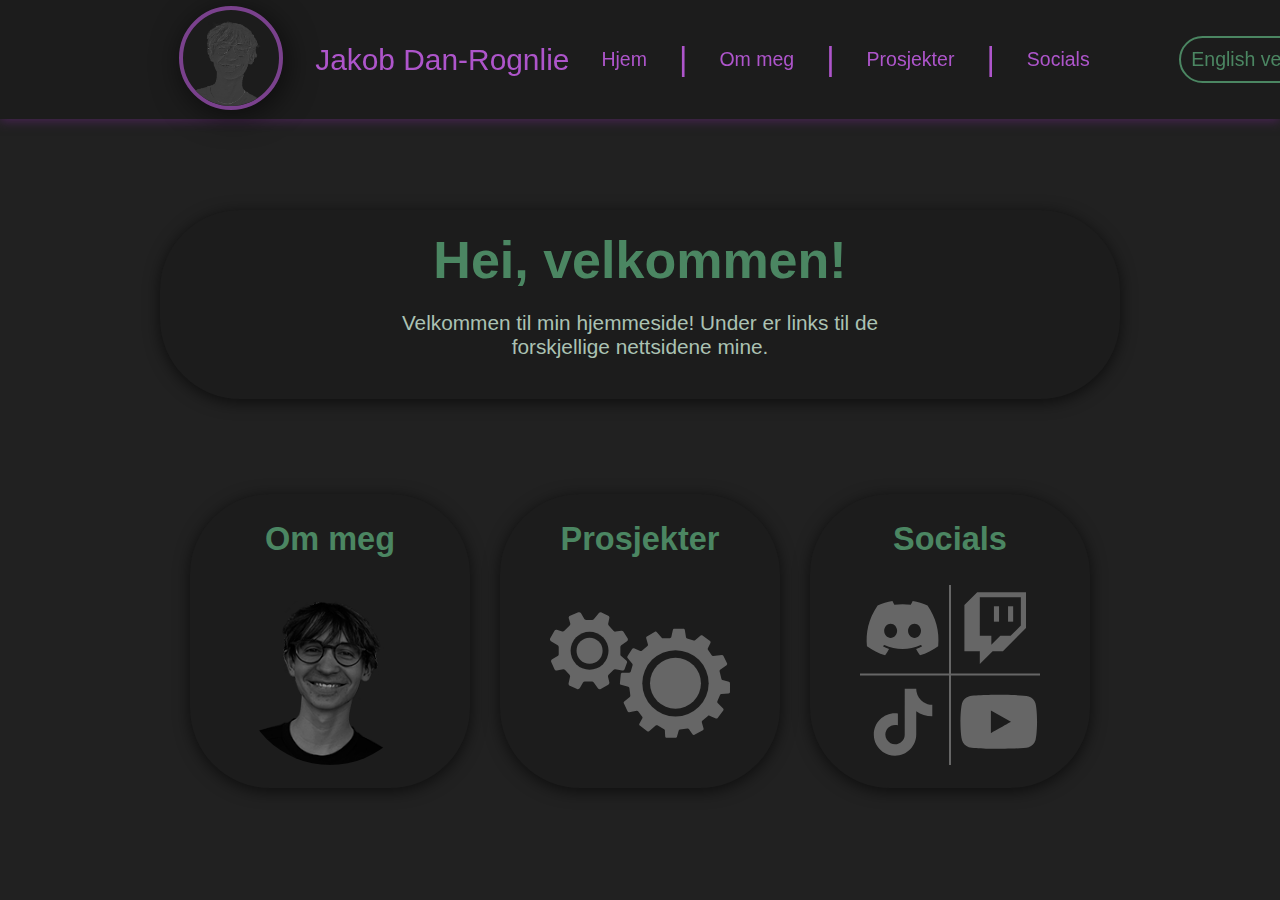
<file: index.html>
<!DOCTYPE html>
<html lang="no">

<head>
    <meta charset="UTF-8">
    <meta name="viewport" content="width=device-width, initial-scale=1.0">
    <title>Jakobs Portfolio</title>
    <link rel="stylesheet" href="style.css">
</head>

<body>

    <!-- Navigation bar with links to other websites -->
    <header class="header">

        <div class="profile-picture">
            <a href="index.html"><img src="images/Jakob_Logo_Emboss.png" alt="Profile picture"></a>
        </div>

        <div class="name"> Jakob Dan-Rognlie </div>

        <nav class="navigation">
            <a href="index.html">Hjem</a>
            <span>|</span>
            <a href="om-meg.html">Om meg</a>
            <span>|</span>
            <a href="prosjekter.html">Prosjekter</a>
            <span>|</span>
            <a href="socials.html">Socials</a>
        </nav>
        <a class="english-version" href="index-english.html">English version</a>
    </header>

    <section class="main">
        <div class="intro-container" id="intro-container-hjem">
            <div class="intro">
                <h1>Hei, velkommen!</h1>
                <p>Velkommen til min hjemmeside! Under er links til de forskjellige
                    nettsidene mine.
                </p>
            </div>
        </div>

        <div class="boxes-container">
            <div class="box">
                <h2>Om meg</h2>
                <a href="om-meg.html"><img src="images/Jakob_portrett_grayscale.png" alt="om-meg-link"></a>
            </div>
            <div class="box">
                <h2>Prosjekter</h2>
                <a href="prosjekter.html"><img class="no-radius" src="images/gears.svg" alt="placeholder-bilde"></a>
            </div>
            <div class="box">
                <h2>Socials</h2>
                <a href="socials.html"><img class="no-radius" src="images/social-logos/socials-logoer-sammen.svg" alt="placeholder-bilde"></a>
            </div>
        </div>
    </section>


</body>

</html>
</file>
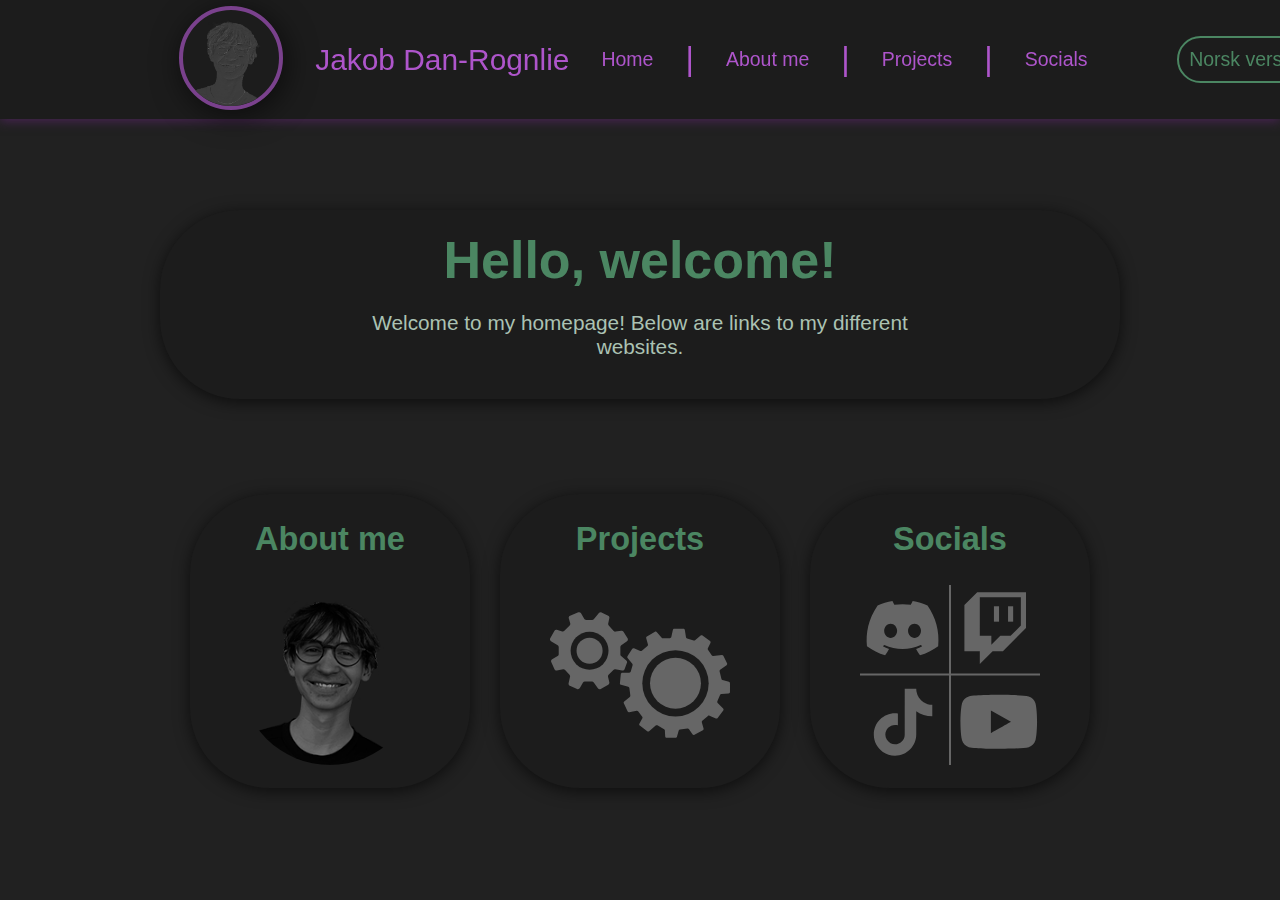
<file: index-english.html>
<!DOCTYPE html>
<html lang="no">

<head>
    <meta charset="UTF-8">
    <meta name="viewport" content="width=device-width, initial-scale=1.0">
    <title>Jakobs Portfolio</title>
    <link rel="stylesheet" href="style.css">
</head>

<body>

    <!-- Navigation bar with links to other websites -->
    <header class="header">

        <div class="profile-picture">
            <a href="index.html"><img src="images/Jakob_Logo_Emboss.png" alt="Profile picture"></a>
        </div>

        <div class="name"> Jakob Dan-Rognlie </div>

        <nav class="navigation">
            <a href="index-english.html">Home</a>
            <span>|</span>
            <a href="om-meg-english.html">About me</a>
            <span>|</span>
            <a href="prosjekter-english.html">Projects</a>
            <span>|</span>
            <a href="socials-english.html">Socials</a>
        </nav>
        <a class="english-version" href="index.html">Norsk versjon</a>
    </header>

    <section class="main">
        <div class="intro-container" id="intro-container-hjem">
            <div class="intro">
                <h1>Hello, welcome!</h1>
                <p>Welcome to my homepage! Below are links to my different
                    websites.
                </p>
            </div>
        </div>

        <div class="boxes-container">
            <div class="box">
                <h2>About me</h2>
                <a href="om-meg-english.html"><img src="images/Jakob_portrett_grayscale.png" alt="om-meg-link"></a>
            </div>
            <div class="box">
                <h2>Projects</h2>
                <a href="prosjekter-english.html"><img class="no-radius" src="images/gears.svg" alt="placeholder-bilde"></a>
            </div>
            <div class="box">
                <h2>Socials</h2>
                <a href="socials-english.html"><img class="no-radius" src="images/social-logos/socials-logoer-sammen.svg" alt="placeholder-bilde"></a>
            </div>
        </div>
    </section>


</body>

</html>
</file>
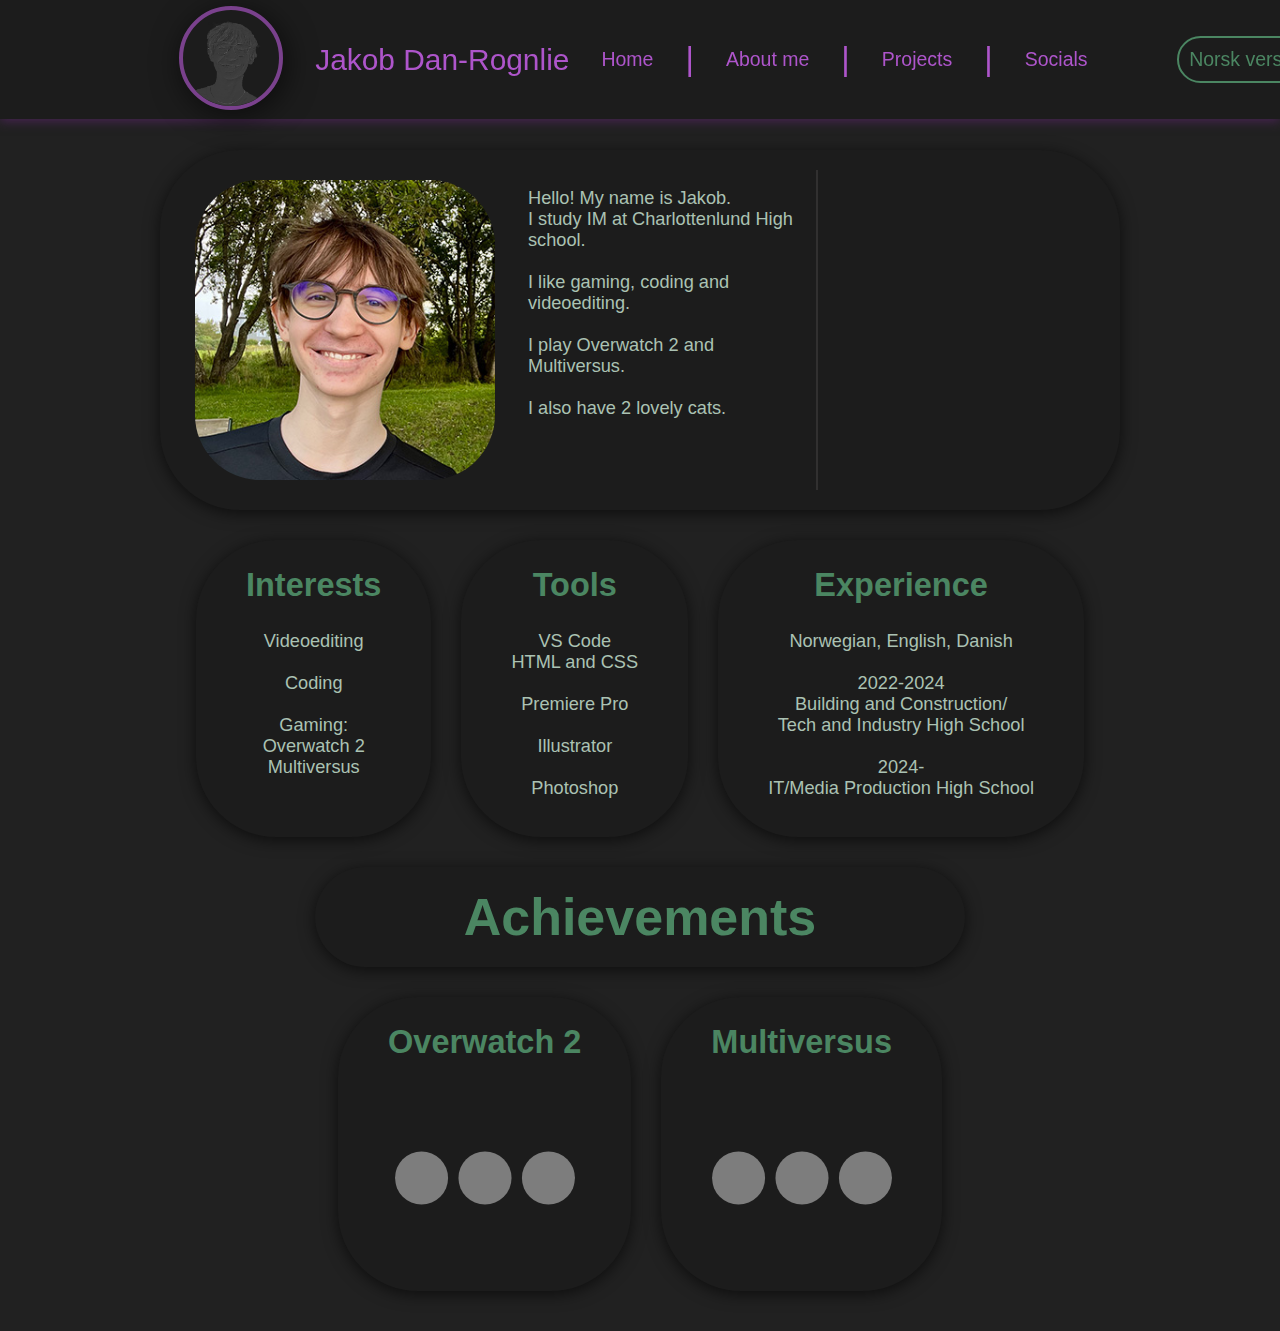
<file: om-meg-english.html>
<!DOCTYPE html>
<html lang="no">

<head>
    <meta charset="UTF-8">
    <meta name="viewport" content="width=device-width, initial-scale=1.0">
    <title>Om meg | Jakobs Portfolio</title>
    <link rel="stylesheet" href="style.css">
</head>

<body>

    <!-- Navigation bar with links to other websites -->
    <header class="header">
        <div class="profile-picture">
            <a href="index.html"><img src="images/Jakob_Logo_Emboss.png" alt="Profile picture"></a>
        </div>

        <div class="name"> Jakob Dan-Rognlie </div>

        <nav class="navigation">
            <a href="index-english.html">Home</a>
            <span>|</span>
            <a href="om-meg-english.html">About me</a>
            <span>|</span>
            <a href="prosjekter-english.html">Projects</a>
            <span>|</span>
            <a href="socials-english.html">Socials</a>
        </nav>
        <a class="english-version" href="om-meg.html">Norsk versjon</a>
    </header>
    <section class="main">
        <div class="intro-container">
            <div class="intro-ommeg">
                <div class="intro-ommeg-left">
                    <img src="images/Jakob_portrett.jpg" alt="Profile picture">
                </div>
                <div class="intro-ommeg-middle">
                    <p>Hello! My name is Jakob.<br>I study IM at
                        Charlottenlund High school.<br><br>
                        I like gaming, coding and videoediting.<br><br>
                        I play Overwatch 2 and Multiversus.<br><br>
                        I also have 2 lovely cats.
                    </p>
                </div>
                <div class="intro-ommeg-right">
                    <p>
                        
                        

                    </p>
                </div>

            </div>

        </div>

        <div class="boxes-container" id="boxes-container-ommeg">
            <div class="box" id="box-ommeg">
                <h2>Interests</h2>
                <p>Videoediting<br><br>
                    Coding<br><br>
                    Gaming:<br>
                    Overwatch 2<br>
                    Multiversus</p>
            </div>
            <div class="box" id="box-ommeg">
                <h2>Tools</h2>
                <p>VS Code<br>
                    HTML and CSS<br><br>
                    Premiere Pro<br><br>
                    Illustrator<br><br>
                    Photoshop
                </p>
            </div>
            <div class="box" id="box-ommeg">
                <h2>Experience</h2>
                <p>Norwegian, English, Danish<br><br>
                    2022-2024<br>Building and Construction/<br>Tech and Industry High School<br><br>
                    2024-<br>
                    IT/Media Production High School

                </p>
            </div>
        </div>

        <!-- Achievements section -->

        <div class="intro-container" id="intro-container-achievements">
            <div class="intro" id="intro-achievements">
                <h1>Achievements</h1>
            </div>
        </div>

        <div class="boxes-container" id="boxes-container-ommeg" id="boxes-container-achievements">
            <div class="box" id="box-ommeg" id="box-achievements">
                <h2>Overwatch 2</h2>
                <img class="overwatch-top500" src="images/Jakob_Loading_3Dots.svg" alt="placeholder-bilde">
            </div>
            <div class="box" id="box-ommeg" id="box-achievements">
                <h2>Multiversus</h2>
                <img class="multiversus-top500" src="images/Jakob_Loading_3Dots.svg" alt="placeholder-bilde">
            </div>       
        </div> 

    </section>


</body>

</html>
</file>
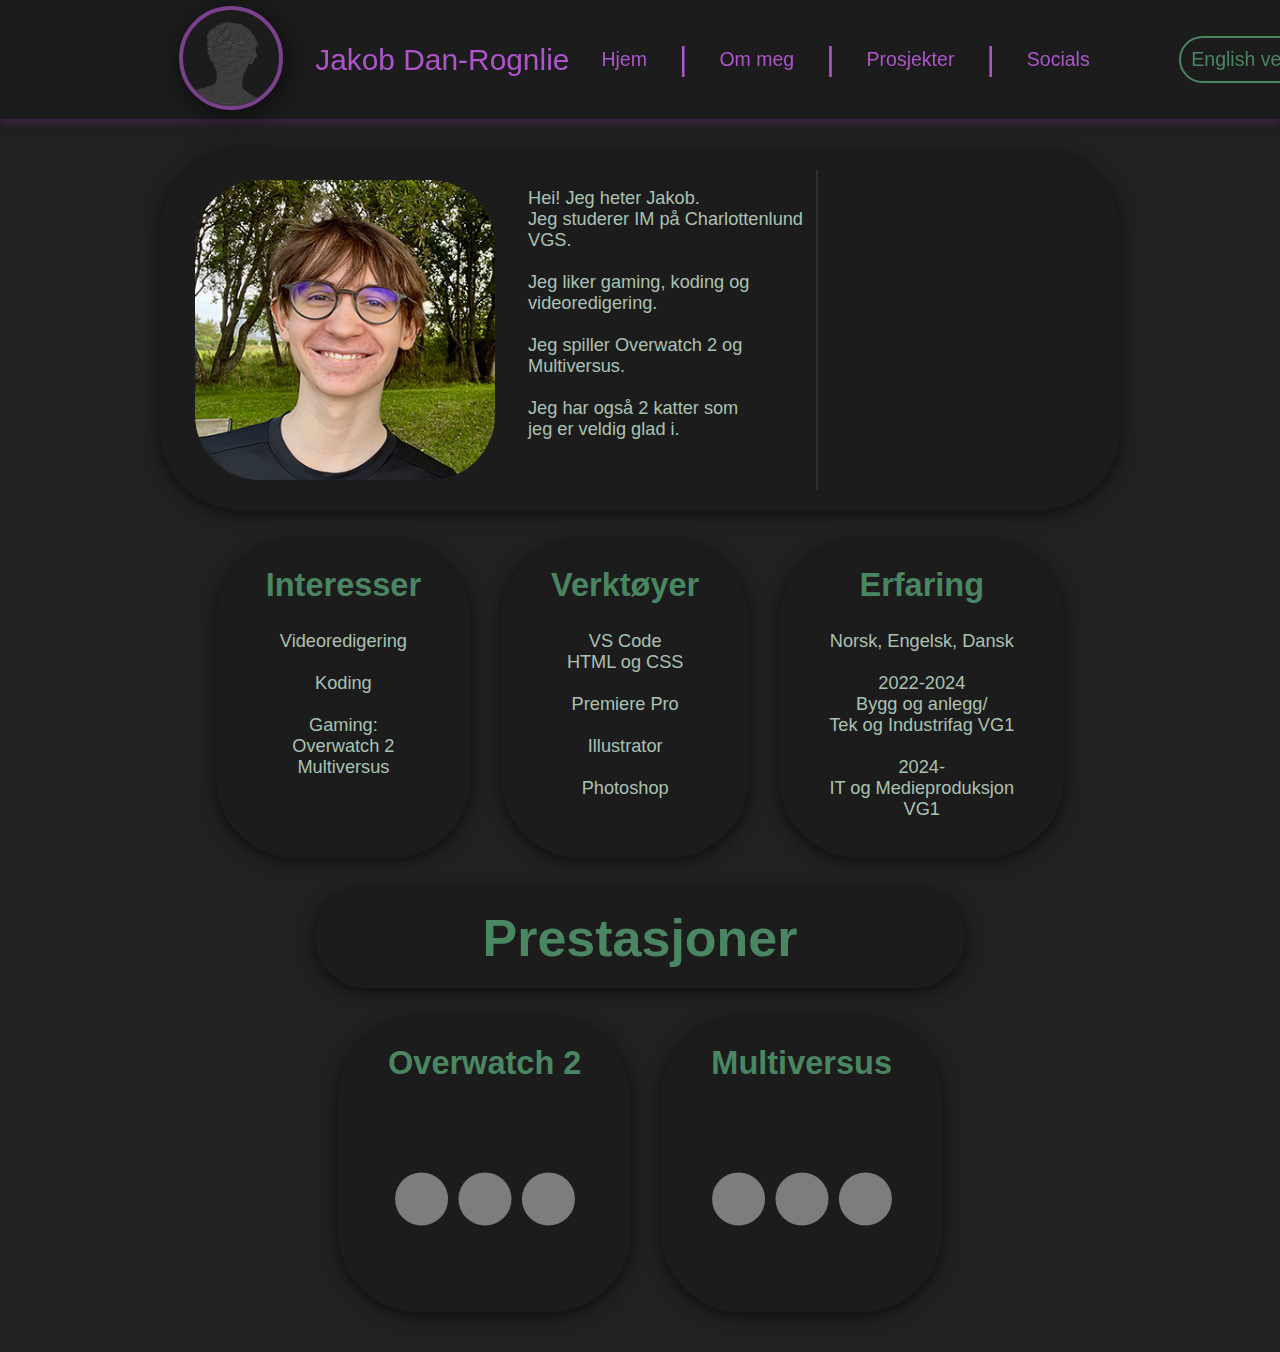
<file: om-meg.html>
<!DOCTYPE html>
<html lang="no">

<head>
    <meta charset="UTF-8">
    <meta name="viewport" content="width=device-width, initial-scale=1.0">
    <title>Om meg | Jakobs Portfolio</title>
    <link rel="stylesheet" href="style.css">
</head>

<body>

    <!-- Navigation bar with links to other websites -->
    <header class="header">
        <div class="profile-picture">
            <a href="index.html"><img src="images/Jakob_Logo_Emboss.png" alt="Profile picture"></a>
        </div>

        <div class="name"> Jakob Dan-Rognlie </div>

        <nav class="navigation">
            <a href="index.html">Hjem</a>
            <span>|</span>
            <a href="om-meg.html">Om meg</a>
            <span>|</span>
            <a href="prosjekter.html">Prosjekter</a>
            <span>|</span>
            <a href="socials.html">Socials</a>
        </nav>
        <a class="english-version" href="om-meg-english.html">English version</a>
    </header>

    <!-- About me section -->

    <section class="main">
        <div class="intro-container" id="intro-container-ommeg">
            <div class="intro-ommeg">
                <div class="intro-ommeg-left">
                    <img src="images/Jakob_portrett.jpg" alt="Profile picture">
                </div>
                <div class="intro-ommeg-middle">
                    <p>Hei! Jeg heter Jakob.<br>Jeg studerer IM på
                        Charlottenlund VGS.<br><br>
                        Jeg liker gaming, koding og videoredigering.<br><br>
                        Jeg spiller Overwatch 2 og Multiversus.<br><br>
                        Jeg har også 2 katter som<br>jeg er veldig glad i.<br>


                    </p>
                </div>
                <div class="intro-ommeg-right">
                    <p>
                        
                        

                    </p>
                </div>

            </div>

        </div>

        <!-- Information boxes section -->

        <div class="boxes-container" id="boxes-container-ommeg">
            <div class="box" id="box-ommeg">
                <h2>Interesser</h2>
                <p>Videoredigering<br><br>
                    Koding<br><br>
                    Gaming:<br>
                    Overwatch 2<br>
                    Multiversus</p>
            </div>
            <div class="box" id="box-ommeg">
                <h2>Verktøyer</h2>
                <p>VS Code<br>
                    HTML og CSS<br><br>
                    Premiere Pro<br><br>
                    Illustrator<br><br>
                    Photoshop
                </p>
            </div>
            <div class="box" id="box-ommeg">
                <h2>Erfaring</h2>
                <p>Norsk, Engelsk, Dansk<br><br>
                    2022-2024<br>Bygg og anlegg/<br>Tek og Industrifag VG1<br><br>
                    2024-<br>
                    IT og Medieproduksjon<br>
                    VG1

                </p>
            </div>
        </div>


        <!-- Achievements section -->

        <div class="intro-container" id="intro-container-achievements">
            <div class="intro" id="intro-achievements">
                <h1>Prestasjoner</h1>
            </div>
        </div>

        <div class="boxes-container" id="boxes-container-ommeg" id="boxes-container-achievements">
            <div class="box" id="box-ommeg" id="box-achievements">
                <h2>Overwatch 2</h2>
                <img class="overwatch-top500" src="images/Jakob_Loading_3Dots.svg" alt="placeholder-bilde">
            </div>
            <div class="box" id="box-ommeg" id="box-achievements">
                <h2>Multiversus</h2>
                <img class="multiversus-top500" src="images/Jakob_Loading_3Dots.svg" alt="placeholder-bilde">
            </div>       
        </div> 

    </section>


</body>

</html>
</file>
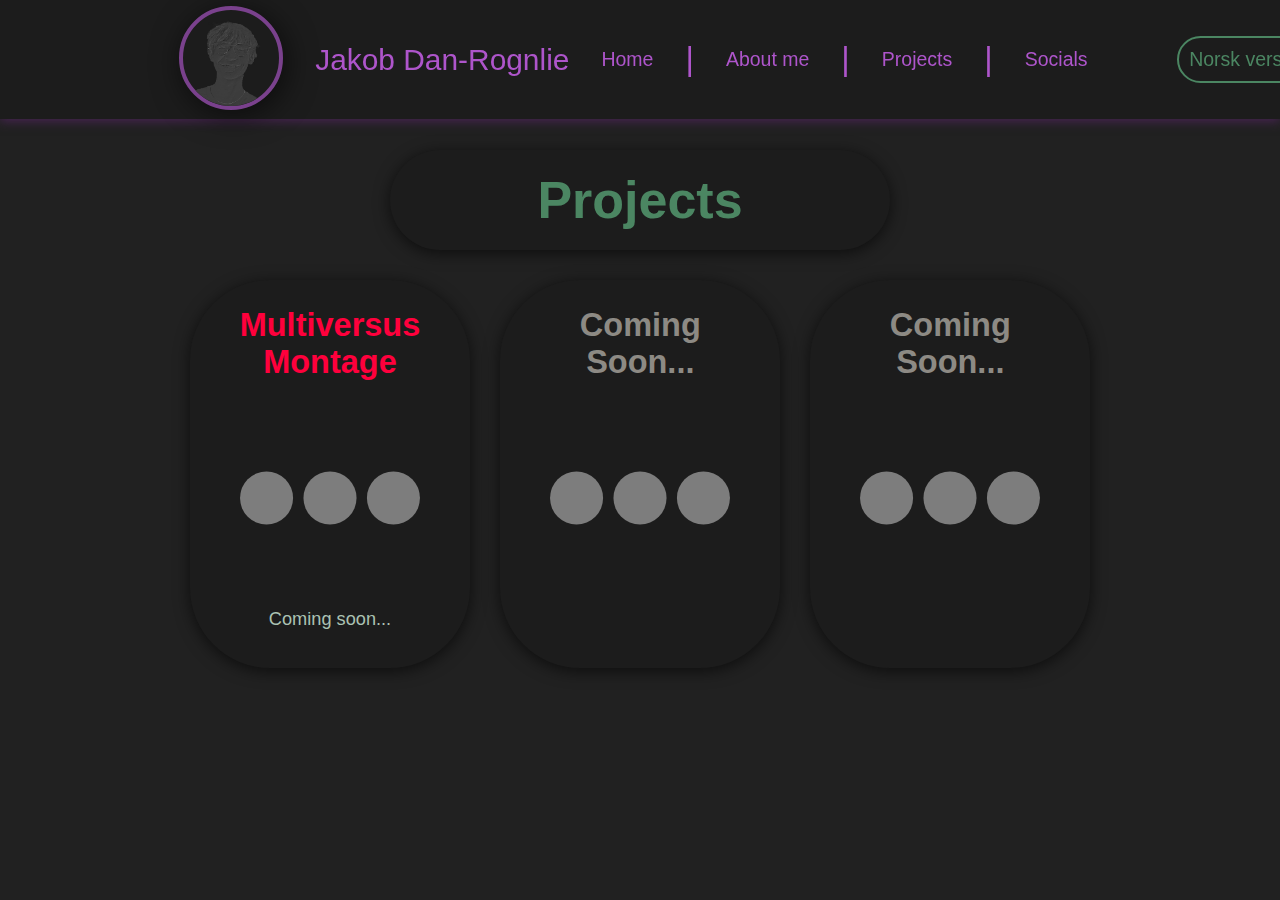
<file: prosjekter-english.html>
<!DOCTYPE html>
<html lang="no">

<head>
    <meta charset="UTF-8">
    <meta name="viewport" content="width=device-width, initial-scale=1.0">
    <title>Prosjekter | Jakobs Portfolio</title>
    <link rel="stylesheet" href="style.css">
</head>

<body>

    <!-- Navigation bar with links to other websites -->
    <header class="header">
        <div class="profile-picture">
            <a href="index.html"><img src="images/Jakob_Logo_Emboss.png" alt="Profile picture"></a>
        </div>

        <div class="name"> Jakob Dan-Rognlie </div>

        <nav class="navigation">
            <a href="index-english.html">Home</a>
            <span>|</span>
            <a href="om-meg-english.html">About me</a>
            <span>|</span>
            <a href="prosjekter-english.html">Projects</a>
            <span>|</span>
            <a href="socials-english.html">Socials</a>
        </nav>
        <a class="english-version" href="prosjekter.html">Norsk versjon</a>
    </header>

    <section class="main">
        <div class="intro-container">
            <div class="intro-prosjekter">
                <h1>Projects</h1>
            </div>
        </div>

        <div class="boxes-container">
            <div class="box">
                <h2 id="multiversus-header">Multiversus<br>Montage</h2>
                <a href="https://www.youtube.com" target="_blank"><img src="images/Jakob_Loading_3Dots.svg"
                        alt="Youtube-link"></a>
                <p id="multiversus-paragraph">Coming soon...</p>
            </div>
            <div class="box">
                <h2 id="prosjekter-placeholder-header">Coming<br>Soon...</h2>
                <img src="images/Jakob_Loading_3Dots.svg" alt="placeholder-bilde">
                <p id="prosjekter-placeholder-paragraph">&nbsp;</p>
            </div>
            <div class="box">
                <h2 id="prosjekter-placeholder-header">Coming<br>Soon...</h2>
                <img src="images/Jakob_Loading_3Dots.svg" alt="placeholder-bilde">
                <p id="prosjekter-placeholder-paragraph">&nbsp;</p>
            </div>
        </div>

    </section>

</body>

</html>
</file>
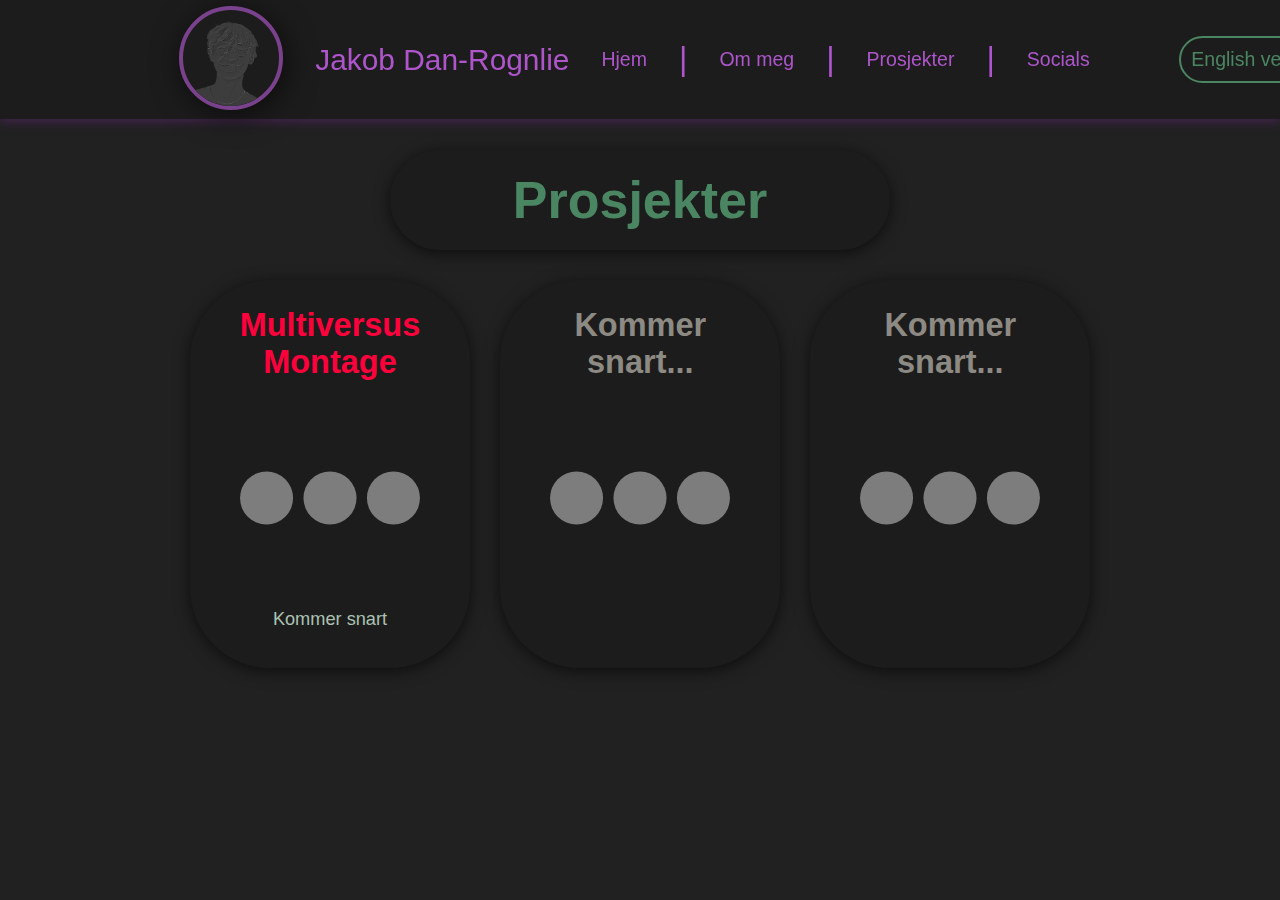
<file: prosjekter.html>
<!DOCTYPE html>
<html lang="no">

<head>
    <meta charset="UTF-8">
    <meta name="viewport" content="width=device-width, initial-scale=1.0">
    <title>Prosjekter | Jakobs Portfolio</title>
    <link rel="stylesheet" href="style.css">
</head>

<body>

    <!-- Navigation bar with links to other websites -->
    <header class="header">
        <div class="profile-picture">
            <a href="index.html"><img src="images/Jakob_Logo_Emboss.png" alt="Profile picture"></a>
        </div>

        <div class="name"> Jakob Dan-Rognlie </div>

        <nav class="navigation">
            <a href="index.html">Hjem</a>
            <span>|</span>
            <a href="om-meg.html">Om meg</a>
            <span>|</span>
            <a href="prosjekter.html">Prosjekter</a>
            <span>|</span>
            <a href="socials.html">Socials</a>
        </nav>
        <a class="english-version" href="prosjekter-english.html">English version</a>
    </header>

    <section class="main">
        <div class="intro-container">
            <div class="intro-prosjekter">
                <h1>Prosjekter</h1>
            </div>
        </div>

        <div class="boxes-container">
            <div class="box">
                <h2 id="multiversus-header">Multiversus<br>Montage</h2>
                <a href="https://www.youtube.com" target="_blank"><img src="images/Jakob_Loading_3Dots.svg"
                        alt="Youtube-link"></a>
                <p id="multiversus-paragraph">Kommer snart</p>
            </div>
            <div class="box">
                <h2 id="prosjekter-placeholder-header">Kommer<br>snart...</h2>
                <img src="images/Jakob_Loading_3Dots.svg" alt="placeholder-bilde">
                <p id="prosjekter-placeholder-paragraph">&nbsp;</p>
            </div>
            <div class="box">
                <h2 id="prosjekter-placeholder-header">Kommer<br>snart...</h2>
                <img src="images/Jakob_Loading_3Dots.svg" alt="placeholder-bilde">
                <p id="prosjekter-placeholder-paragraph">&nbsp;</p>
            </div>
        </div>

    </section>

</body>

</html>
</file>
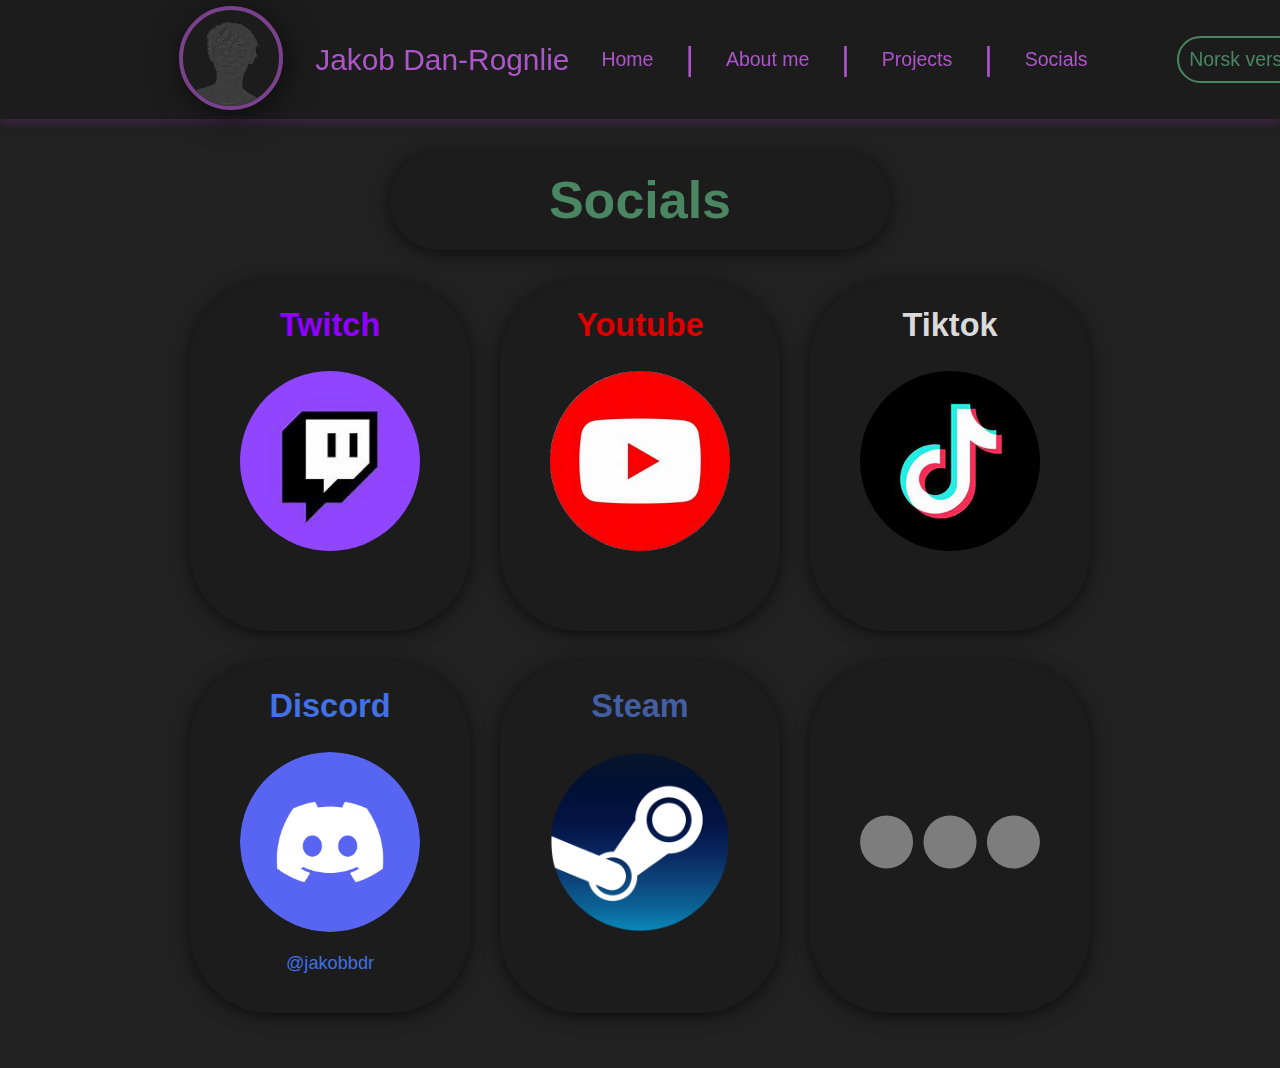
<file: socials-english.html>
<!DOCTYPE html>
<html lang="no">

<head>
    <meta charset="UTF-8">
    <meta name="viewport" content="width=device-width, initial-scale=1.0">
    <title>Socials | Jakobs Portfolio</title>
    <link rel="stylesheet" href="style.css">
</head>

<body>

    <!-- Navigation bar with links to other websites -->
    <header class="header">
        <div class="profile-picture">
            <a href="index.html"><img src="images/Jakob_Logo_Emboss.png" alt="Profile picture"></a>
        </div>

        <div class="name"> Jakob Dan-Rognlie </div>

        <nav class="navigation">
            <a href="index-english.html">Home</a>
            <span>|</span>
            <a href="om-meg-english.html">About me</a>
            <span>|</span>
            <a href="prosjekter-english.html">Projects</a>
            <span>|</span>
            <a href="socials-english.html">Socials</a>
        </nav>
        <a class="english-version" href="socials.html">Norsk versjon</a>
    </header>
    <section class="main">
        <div class="intro-container">
            <div class="intro-prosjekter">
                <h1>Socials</h1>
            </div>
        </div>

        <div class="boxes-container">
            <div class="box">
                <h2 id="twitch-header">Twitch</h2>
                <a href="https://www.twitch.tv/jakobbdr" target="_blank"><img src="images/social-logos/twitch_logo_rescaled.jpg"
                        alt="twitch-logo-link"></a>
                <p>&nbsp;</p>
            </div>
            <div class="box">
                <h2 id="youtube-header">Youtube</h2>
                <a href="https://www.youtube.com/@jakobbdrrrr" target="_blank"><img src="images/social-logos/youtube_logo_raw.png"
                        alt="youtube-logo-link"></a>
                <p>&nbsp;</p>
            </div>
            <div class="box">
                <h2 id="tiktok-header">Tiktok</h2>
                <a href="https://www.tiktok.com/@jakobbdrrrr" target="_blank"><img src="images/social-logos/tiktok_logo_resized.png"
                        alt="tiktok-logo-link"></a>
                <p>&nbsp;</p>
            </div>
        </div>

        <div class="boxes-container">
            <div class="box">
                <h2 id="discord-header">Discord</h2>
                <a href="https://discordapp.com/users/264034679290724352" target="_blank"><img
                        src="images/social-logos/discord_logo.png" alt="discord-logo"></a>
                <p id="discord-paragraph">@jakobbdr</p>
            </div>
            <div class="box">
                <h2 id="steam-header">Steam</h2>
                <a href="https://steamcommunity.com/profiles/76561198331469513/" target="_blank"><img
                        src="images/social-logos/steam_logo.png" alt="steam-logo-link"></a>
                <p id="prosjekter-placeholder-paragraph">&nbsp;</p>
            </div>
            <div class="box">
                <h2 id="prosjekter-placeholder-header">&nbsp;</h2>
                <img src="images/Jakob_Loading_3Dots.svg" alt="placeholder-bilde">
                <p>&nbsp;</p>
            </div>
        </div>

    </section>


</body>

</html>
</file>
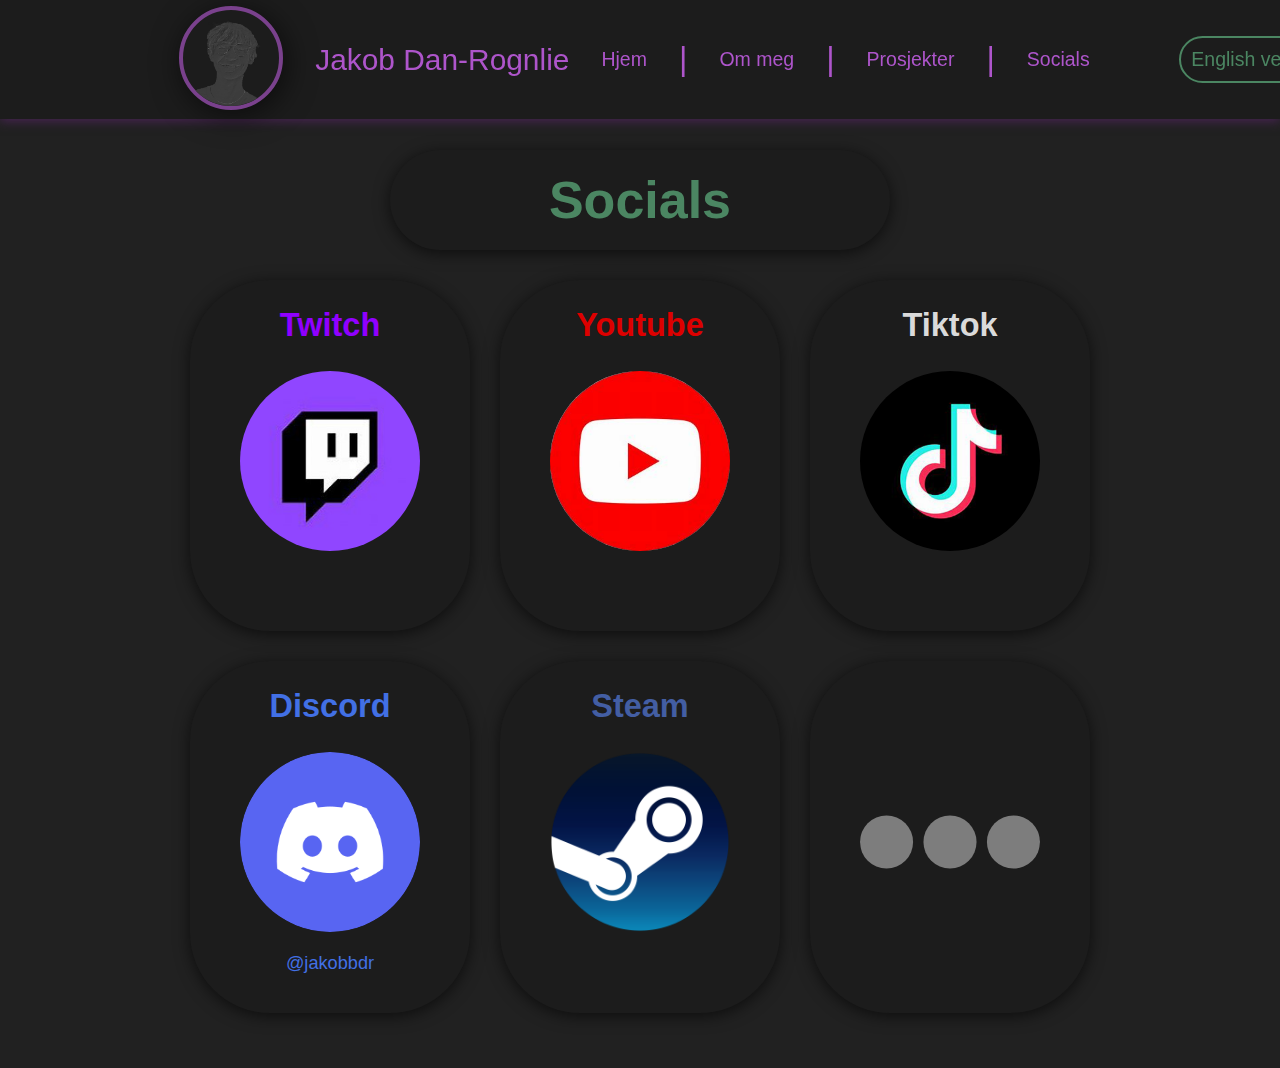
<file: socials.html>
<!DOCTYPE html>
<html lang="no">

<head>
    <meta charset="UTF-8">
    <meta name="viewport" content="width=device-width, initial-scale=1.0">
    <title>Socials | Jakobs Portfolio</title>
    <link rel="stylesheet" href="style.css">
</head>

<body>

    <!-- Navigation bar with links to other websites -->
    <header class="header">
        <div class="profile-picture">
            <a href="index.html"><img src="images/Jakob_Logo_Emboss.png" alt="Profile picture"></a>
        </div>

        <div class="name"> Jakob Dan-Rognlie </div>

        <nav class="navigation">
            <a href="index.html">Hjem</a>
            <span>|</span>
            <a href="om-meg.html">Om meg</a>
            <span>|</span>
            <a href="prosjekter.html">Prosjekter</a>
            <span>|</span>
            <a href="socials.html">Socials</a>
        </nav>
        <a class="english-version" href="socials-english.html">English version</a>
    </header>
    <section class="main">
        <div class="intro-container">
            <div class="intro-prosjekter">
                <h1>Socials</h1>
            </div>
        </div>

        <div class="boxes-container">
            <div class="box">
                <h2 id="twitch-header">Twitch</h2>
                <a href="https://www.twitch.tv/jakobbdr" target="_blank"><img src="images/social-logos/twitch_logo_rescaled.jpg"
                        alt="twitch-logo-link"></a>
                <p>&nbsp;</p>
            </div>
            <div class="box">
                <h2 id="youtube-header">Youtube</h2>
                <a href="https://www.youtube.com/@jakobbdrrrr" target="_blank"><img src="images/social-logos/youtube_logo_raw.png"
                        alt="youtube-logo-link"></a>
                <p>&nbsp;</p>
            </div>
            <div class="box">
                <h2 id="tiktok-header">Tiktok</h2>
                <a href="https://www.tiktok.com/@jakobbdrrrr" target="_blank"><img src="images/social-logos/tiktok_logo_resized.png"
                        alt="tiktok-logo-link"></a>
                <p>&nbsp;</p>
            </div>
        </div>

        <div class="boxes-container">
            <div class="box">
                <h2 id="discord-header">Discord</h2>
                <a href="https://discordapp.com/users/264034679290724352" target="_blank"><img
                        src="images/social-logos/discord_logo.png" alt="discord-logo"></a>
                <p id="discord-paragraph">@jakobbdr</p>
            </div>
            <div class="box">
                <h2 id="steam-header">Steam</h2>
                <a href="https://steamcommunity.com/profiles/76561198331469513/" target="_blank"><img
                        src="images/social-logos/steam_logo.png" alt="steam-logo-link"></a>
                <p id="prosjekter-placeholder-paragraph">&nbsp;</p>
            </div>
            <div class="box">
                <h2 id="prosjekter-placeholder-header">&nbsp;</h2>
                <img src="images/Jakob_Loading_3Dots.svg" alt="placeholder-bilde">
                <p>&nbsp;</p>
            </div>
        </div>

    </section>


</body>

</html>
</file>
<file: style.css>
html {
    font-size: 13px;
    font-family: Verdana, Geneva, Tahoma, sans-serif;
    margin-bottom: 40px;
}

body {
    background-color: #212121;
    margin: 0px;
    --font-color-headings: rgb(75, 134, 98);
    --font-color-paragraph: rgb(171, 194, 179);
    --font-color-placeholder: #8d8a84;
    --font-color-navigation: #ae55cb;

}


.header {
    position: fixed;
    top: 0;
    width: 100%;
    height: 75px;
    background-color: #1C1C1C;
    display: flex;
    align-items: center;
    padding: 22px 0px;
    z-index: 1000;
    box-shadow: 0 2px 10px #4a2456;
}

.profile-picture {
    margin-left: 14%;
}


.profile-picture img {
    width: 6pc;
    height: 6pc;
    border-radius: 50%;
    border: 4px solid #7a418d;
    box-shadow: 3px 5px 30px rgba(0, 0, 0, 0.6);

}

.name {
    color: var(--font-color-navigation);
    font-size: 2.3rem;
    width: 100%;
    margin-left: 2.5%;
    white-space: nowrap;
    

}

.navigation {
    display: flex;
    width: 100%;
    justify-content: center;
    align-items: center;
    white-space: nowrap;
    margin-right: 7%;


    a {
        margin-left: 2pc;
        font-size: 1.5rem;
        text-decoration: none;

    }


    a:link {
        color: var(--font-color-navigation);
    }

    a:visited {
        color: var(--font-color-navigation);
    }

    a:hover {
        color: var(--font-color-navigation);
        transform: scale(1.05);
    }

    a:active {
        color: var(--font-color-navigation);
    }

    span {
        color: var(--font-color-navigation);
        margin-left: 2pc;
        font-size: 2.5rem;
    }

    
}

.english-version {
    display: flex;
    align-self: center;
    white-space: nowrap;
    border: 2px solid white;
    border-color: var(--font-color-headings);
    border-radius: 50px;
    color: var(--font-color-headings);
    font-size: 1.5rem;
    text-decoration: none;
    padding: 10px;
    margin-right: 3%;
}

.main {
    margin-top: 150px;
    width: 100%;
    /* height: 2000px; */
    background-color: #212121;
    text-align: center;

}



.main h1 {
    font-size: 4rem;
    color: var(--font-color-headings);
    margin-bottom: 20px;
    margin-top: 20px;
}

.intro p {
    font-size: 1.6rem;
    color: var(--font-color-paragraph);
    margin-left: 20%;
    margin-right: 20%;
    margin-bottom: 40px;
}

.intro-container {
    display: flex;
    justify-content: center;
    margin-bottom: 15px;
}

#intro-container-ommeg {
    margin-bottom: 0px;
}

#intro-container-hjem {
    margin-top: 210px;
    margin-bottom: 80px;
}

#intro-container-achievements {
    margin-top: 30px;
}

.intro {
    border-radius: 80px;
    background-color: #1C1C1C;
    width: 960px;
    box-shadow: 0 3px 16px rgba(0, 0, 0, 0.6);
}

.intro-prosjekter {
    border-radius: 80px;
    background-color: #1C1C1C;
    width: 500px;
    box-shadow: 0 3px 16px rgba(0, 0, 0, 0.6);
}

#intro-achievements {
    width: 650px;
}

.intro-ommeg {
    border-radius: 80px;
    background-color: #1C1C1C;
    width: 960px;
    display: flex;
    justify-content: center;
    align-items: center;
    box-shadow: 0 3px 16px rgba(0, 0, 0, 0.6);
    

    p {
        color: var(--font-color-paragraph);
        font-size: 1.4rem;
    }
}

.intro-ommeg-left {
    display: flex;
    align-items: center;
    width: 300px;
    height: 320px;
    border-right: 0px solid #313030;
    margin-top: 20px;
    margin-bottom: 20px;
    margin-left: 20px;

    img {
        height: 300px;
        border-radius: 65px;
        margin-left: 5%;

    }
}

.intro-ommeg-middle {
    width: 320px;
    height: 320px;
    margin-top: 20px;
    margin-bottom: 20px;
    padding-left: 5%;
    padding-right: 0px;
    text-align: start;

}

.intro-ommeg-right {
    width: 320px;
    height: 320px;
    border-left: 2px solid #313030;
    margin-top: 20px;
    margin-bottom: 20px;
    text-align: start;
    padding-left: 1.5%;
}

.boxes-container {
    display: flex;
    align-items: center;
    justify-content: center;

}

#boxes-container-ommeg {
    align-items: normal;
    margin-top: 15px;
    margin-bottom: -15px;
    
}

.box {
    background-color: #1C1C1C;
    margin: 15px;
    padding: 0px 50px 20px 50px;

    border-radius: 80px;

    #prosjekter-placeholder-header {
        color: var(--font-color-placeholder);
    }

    #prosjekter-placeholder-paragraph {
        color: var(--font-color-placeholder);
    }

    #multiversus-header {
        color: #ff003c;
    }

    #multiversus-paragraph {
        color: var(--font-color-paragraph);
    }

    #twitch-header {
        color: #9000ff;
    }

    #youtube-header {
        color: rgb(221, 0, 0);
    }

    #tiktok-header {
        color: rgb(218, 218, 218);
    }

    #discord-header {
        color: rgb(66, 112, 229);
    }

    #discord-paragraph {
        color: rgb(66, 112, 229);
    }

    #steam-header {
        color: rgb(67, 94, 163);
    }


    img {
        width: 180px;
        height: 180px;
        border-radius: 50%;
    }

    img.no-radius {
        border-radius: 0;
    }

    h2 {
        font-size: 2.5rem;
        color: var(--font-color-headings);
        white-space: wrap;
    }

    p {
        font-size: 1.4rem;
        color: var(--font-color-paragraph);
    }

    box-shadow: 0 3px 16px rgba(0, 0, 0, 0.6);

}

.box:hover {
    transform: scale(1.01);
    box-shadow: 0 3px 20px rgba(0, 0, 0, 0.8);
}

#box-ommeg:hover {
    transform: scale(1.00);
    box-shadow: 0 3px 16px rgba(0, 0, 0, 0.6);
}
</file>
